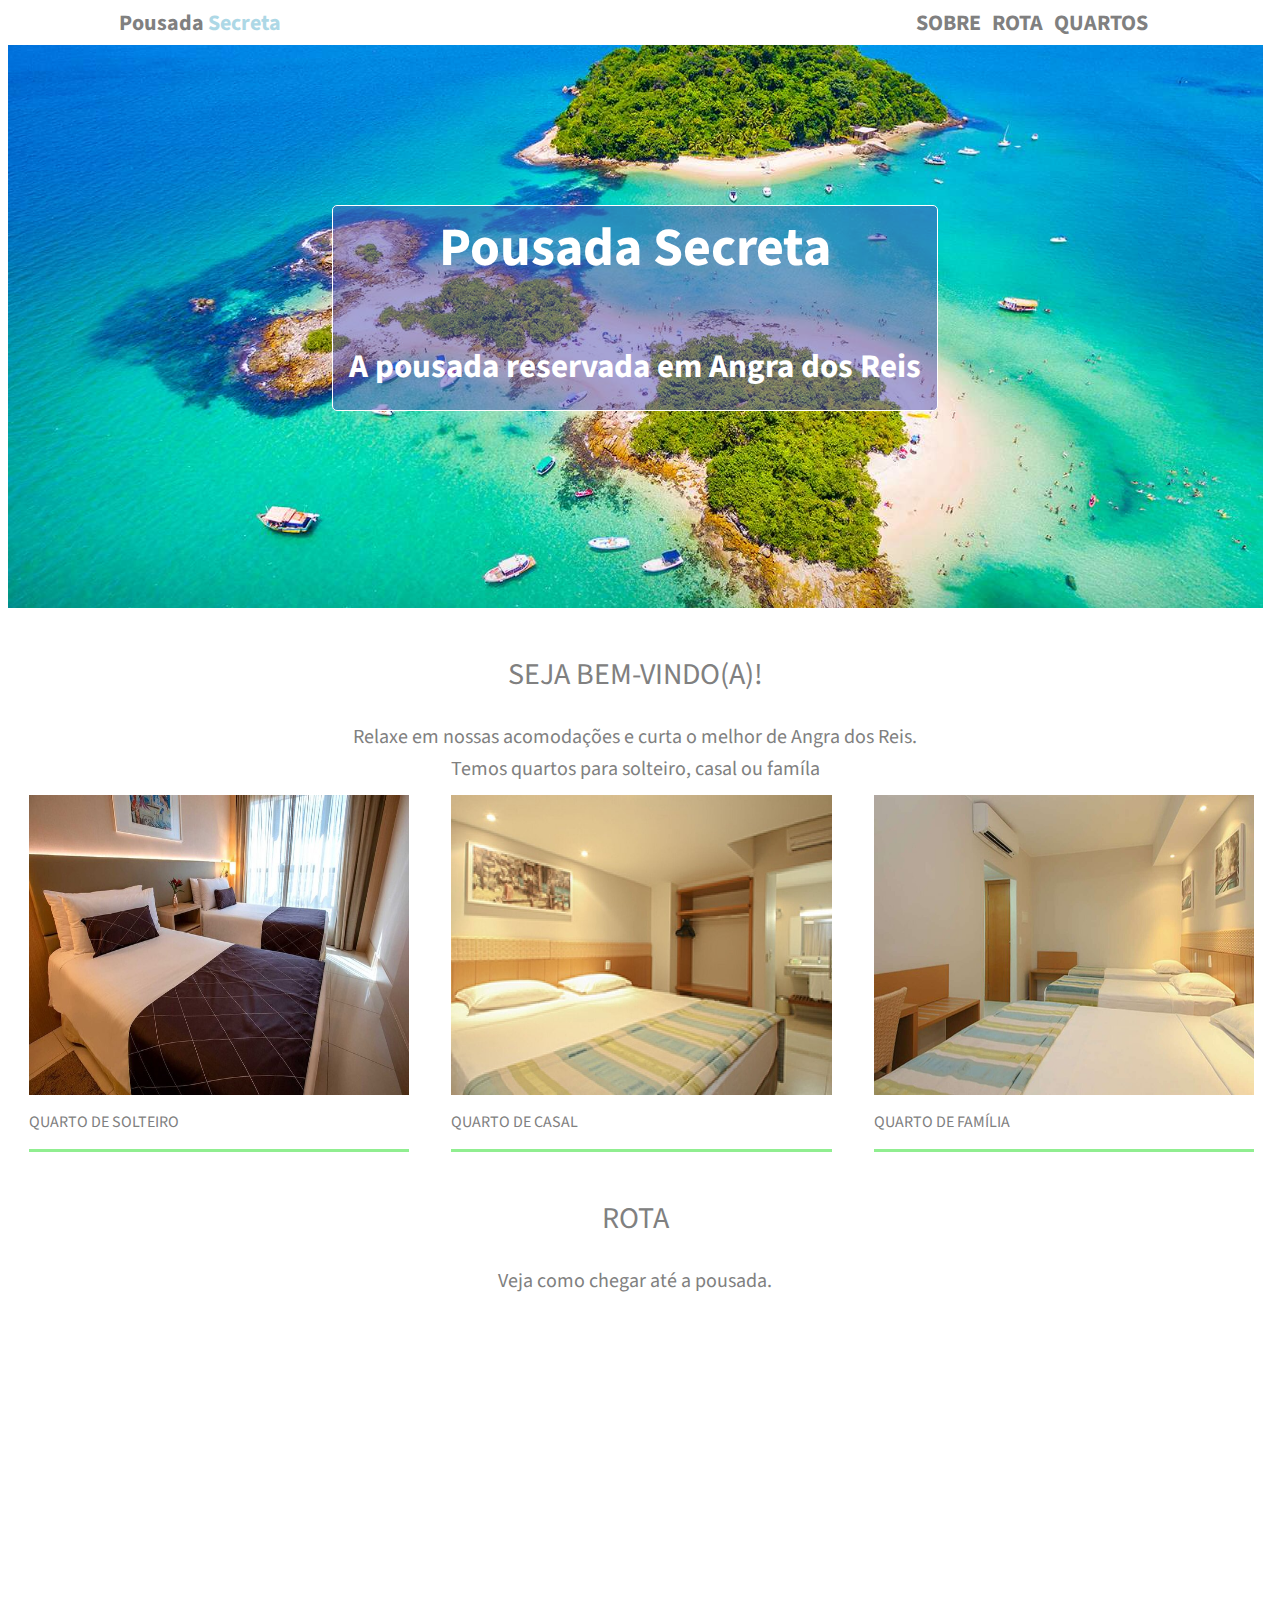
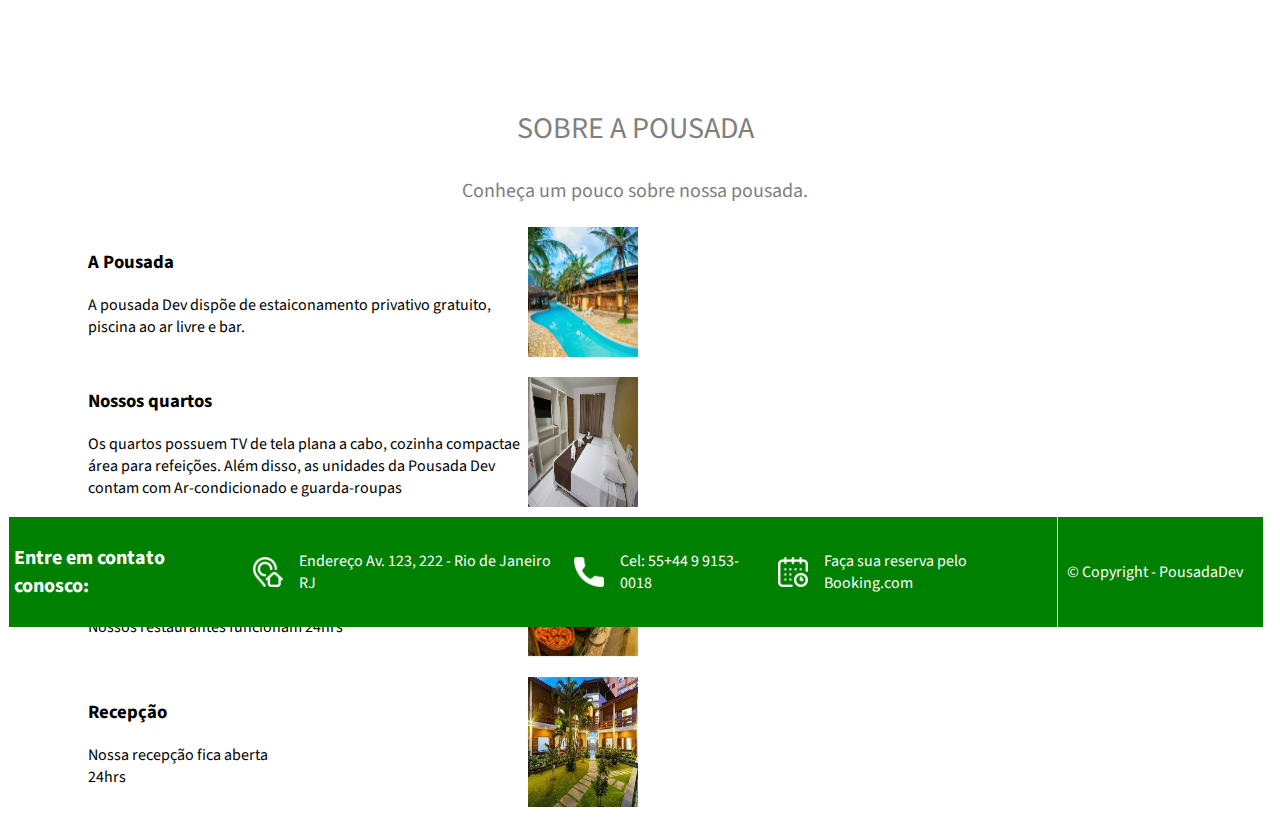
<file: index.html>
<!DOCTYPE html>
<html>
<head>
	<title>Pousada Secreta</title>
	<meta charset="utf-8">
	<link rel="stylesheet" type="text/css" href="css\estilo.css">
	<link rel="stylesheet" href="https://fonts.googleapis.com/css2?family=Source+Sans+Pro:ital,wght@0,200;0,300;0,400;0,600;0,700;0,900;1,200;1,300;1,400;1,600;1,700;1,900&display=swap" />
</head>
<body>
	<div class="container-principal">
	<div class="container-topo">		
		<div class="container-topo menu">
			<a 
			  class="link-topo" href="index.html">Pousada <span>Secreta</span>
			</a>						
				<div class="container-topo itens">
					<a class="link-topo" href="index.html#sobre">SOBRE</a>
					<a class="link-topo" href="index.html#rota">ROTA</a>
					<a class="link-topo" href="quartos.html">QUARTOS</a>				
			</div> <!-Aqui termina itens->			
		</div> <!-Aqui termina menu->
	</div> <!- Aqui terminar container-topo->

	<div class="primeira-divisao">
				<div class="titulo">		
				<h2>Pousada Secreta</h2>
				<p>A pousada reservada em Angra dos Reis</p>		
			</div> <!-Aqui termina o titulo->
		</div> <!-Aqui termina primeira divisão->		
			
			<div class="titulos">
				<h2>SEJA BEM-VINDO(A)!</h2>
				<p>Relaxe em nossas acomodações e curta o melhor de Angra dos Reis.</p>
				<p>Temos quartos para solteiro, casal ou famíla</p>
			</div> <!-Aqui termina o titulo-bemvindo->

		<div class="container-imagens">
				<div class="container-imagens imagem1">
					<img src="assets/quarto-solteiro1.jpg" alt="Quarto de Solteiro" title="Quarto de Solteiro">
					<a href="quartos.html#solteiro">		
					    <p>QUARTO DE SOLTEIRO</p>
					</a>

				</div><!-Aqui termina imagem1->
					<div class="container-imagens imagem1">
						<img src="assets/quarto-casal1.jpg" alt="Quarto de Casal" title="Quarto de Casal">
						<a href="quartos.html#casal">
					      <p>QUARTO DE CASAL</p>
						</a>
				</div><!-Aqui termina imagem2->

					<div class="container-imagens imagem1">
						<img src="assets/quarto-familia1.jpg" alt="Quarto de Família" title="Quarto de Família">
						<a href="quartos.html#familia">
					      <p>QUARTO DE FAMÍLIA</p>
						</a>
				</div><!-Aqui termina imagem3->

		</div><!-Aqui termina container-imagens->

			<div id="rota" class="titulos">
				<h2>
				   ROTA
				</h2>

				<p>
				   Veja como chegar até a pousada.
				</p>	
			</div><!-Aqui termina rota->
							
			<div id="container-mapa">	
				<iframe
				    src="https://www.google.com/maps/embed?pb=!1m14!1m8!1m3!1d14692.471710812997!2d-43.3641911!3d-22.9826906!3m2!1i1024!2i768!4f13.1!3m3!1m2!1s0x0%3A0x539cb07246f0e38d!2sVia%20Parque%20Shopping!5e0!3m2!1spt-BR!2sbr!4v1612707978931!5m2!1spt-BR!2sbr" width="100%" height="350" frameborder="0" style="border:0" allowfullscreen>									
				</iframe>
			</div><!-Aqui terminar iframe->
							
			<div id="sobre" class="titulos">
				<h2>
				   SOBRE A POUSADA
				</h2>

				<p>
				   Conheça um pouco sobre nossa pousada.
				</p>

				</div><!-Aqui terminar o sobre->
	
			<div class="container-apresentacao">
				<div class="container-apresentacao pousada">
					<div>
						<h3>
							A Pousada
						</h3>
						<p>
							A pousada Dev dispõe de estaiconamento privativo gratuito, piscina ao ar livre e bar.
						</p>											
					</div>
					<img src="assets/img1.jpg">
				</div>
				
				<div class="container-apresentacao quartos">
					<div>
						<h3>
							Nossos quartos
						</h3>
						<p>
							Os quartos possuem TV de tela plana a cabo, cozinha compactae área para refeições. Além disso, as unidades da 	Pousada Dev contam com Ar-condicionado e guarda-roupas
						</p>											
					</div>
						<img src="assets/img2.jpg">
				</div>

				<div class="container-apresentacao alimentacao">
					<div>
						<h3>
							Alimentação
						</h3>
						<p>
							A pousada serve café da manhã em estilo continental ou buffet. Nossos restaurantes funcionam 24hrs
						</p>											
					</div>
						<img src="assets/img3.jpg">
				</div>

				<div class="container-apresentacao recepcao">
					<div>
						<h3>
							Recepção
						</h3>
						<p>
							Nossa recepção fica aberta 24hrs
						</p>											
					</div>
						<img src="assets/img5.jpg">
				</div>									
			</div><!- Aqui terminar container apresentação->

			<div id="rodape" class="rodape">
				<div class="rodape contato">
					<div class="rodape conteudo">
						<h4>Entre em contato conosco:</h4>					
						<img src="assets/icones/endereco.png" alt="Ícone endereco" title="Ícone endereco"/>
						<a target="_blank" href="https://goo.gl/maps/wPAS58QxiTopxK6w7">						
						 <p>
					   		Endereço Av. 123, 222 - Rio de Janeiro RJ
						</p> 
						</a>					
					<img src="assets/icones/telefone.png" alt="Ícone telefone" title="Ícone telefone"/>
					<p>
          				Cel: 55+44 9 9153-0018
        			</p>				
				<img src="assets/icones/calendario.png" alt="Ícone calendario" title="Ícone calendario"/>
				<a target="_blank" href="https://www.booking.com/searchresults.pt-br.html?aid=375635;label=msn-wLZ0m4wRNI00wFHQAaaO3w-79920787059858%3Atikwd-79920803013016%3Aaud-808219487%3Aloc-20%3Aneo%3Amte%3Adec%3Aqsbooking;sid=9ca5cbe6c9db71b34b98c0738ea780f4;dest_id=-666610;dest_type=city&">       			
		        <p>
         			Faça sua reserva pelo Booking.com
        		</p>
        		</a>
        		</div>        	
				</div>	
				<div class="rodape copy">
        		<p>© Copyright - PousadaDev</p>
      		</div>	
			</div><!-Aqui termina rodapé->		
	</div> <!-Aqui termina container principal->
		
</body>
</html>
</file>
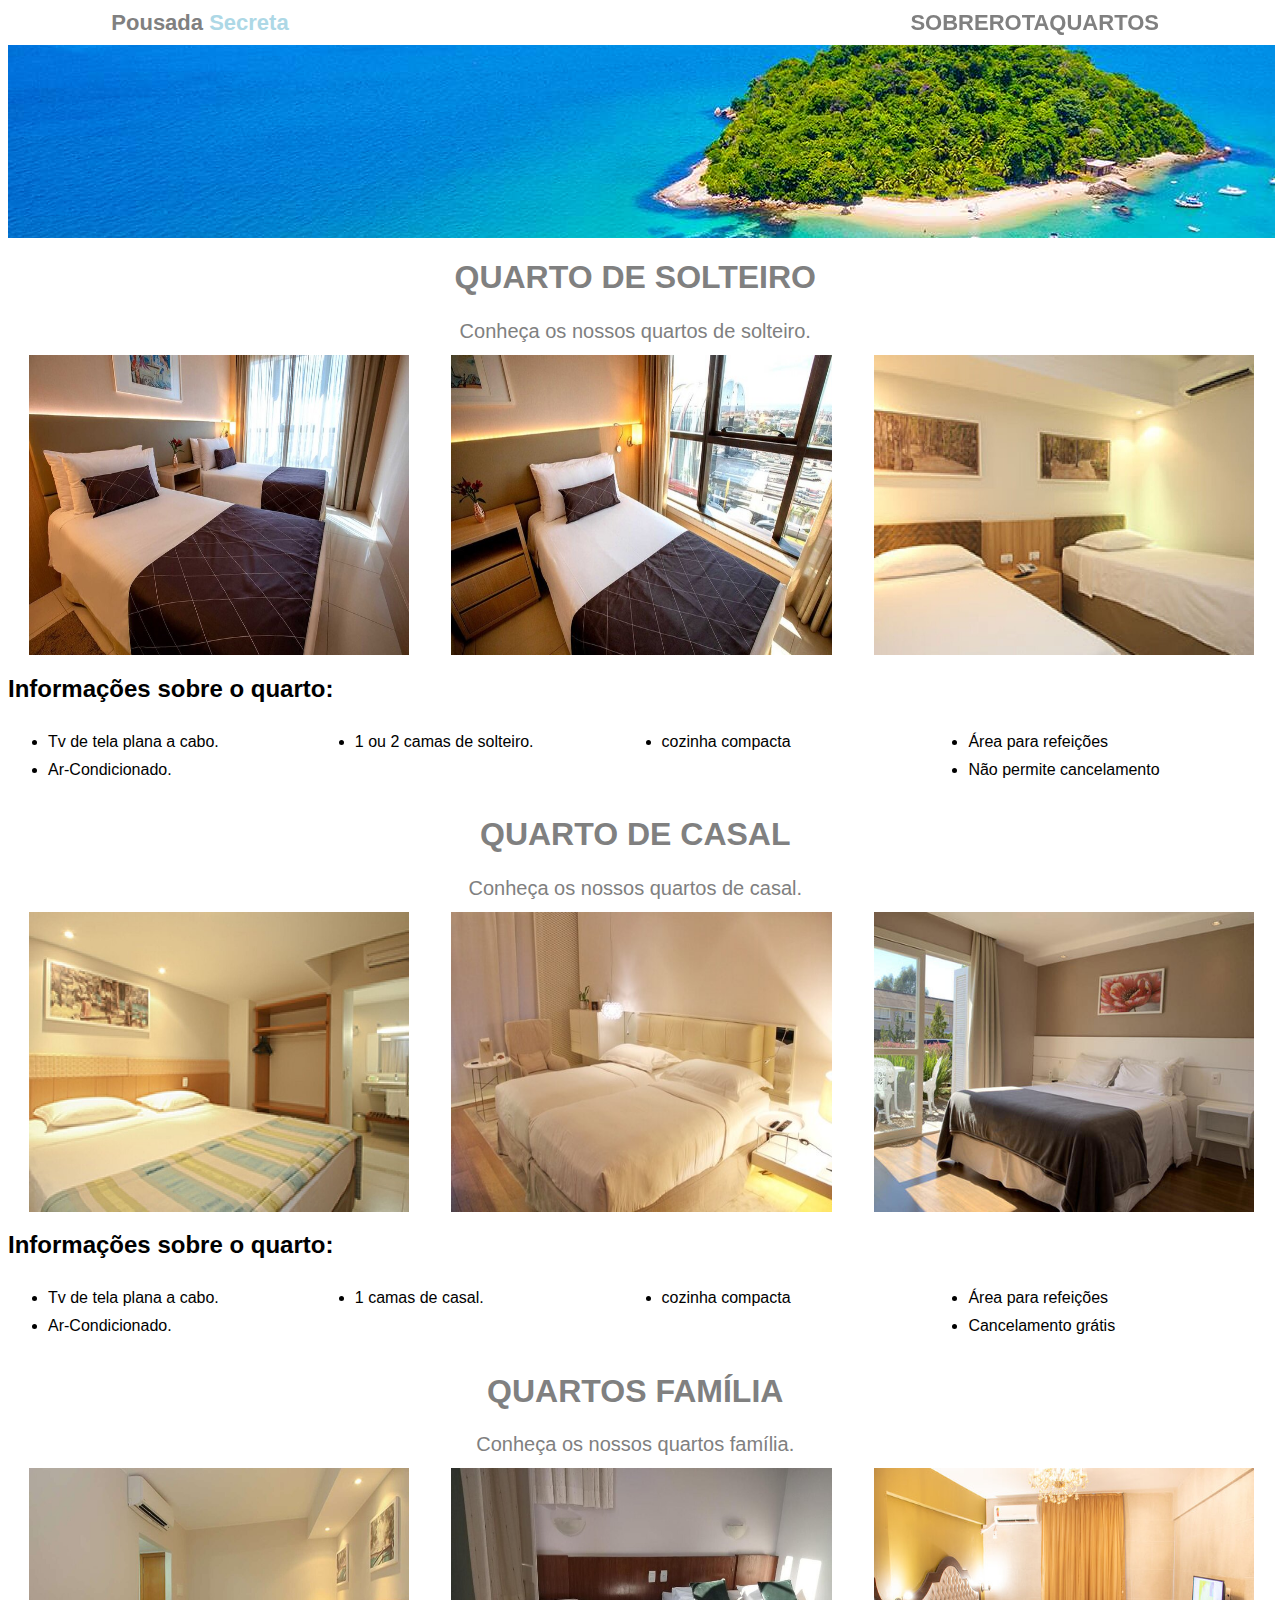
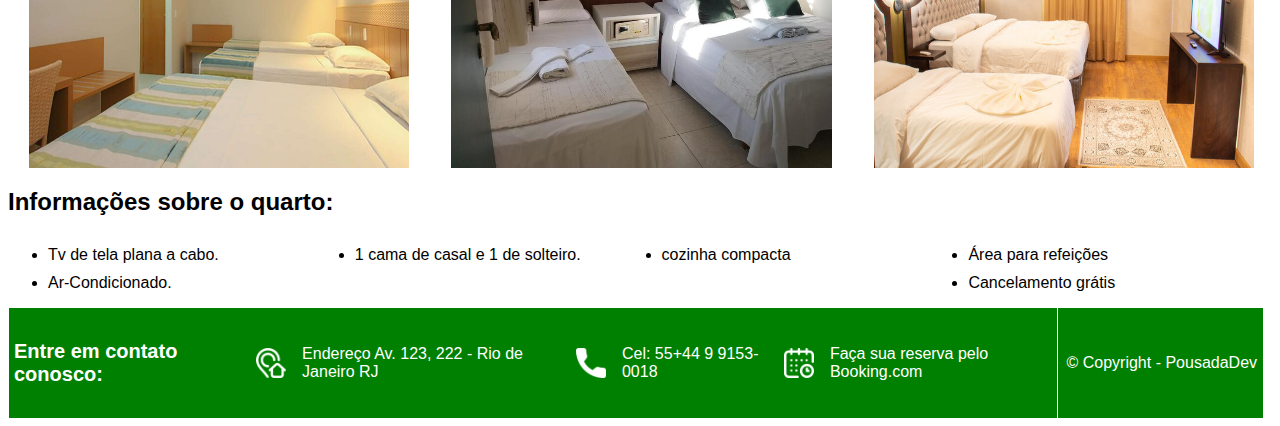
<file: quartos.html>
<!DOCTYPE html>
<html>
<head>
	<link rel="stylesheet" type="text/css" href="css\estilo.css">
	<meta charset="utf-8">
	<title>Quartos - Pousada Secreta</title>
</head>
<body>
<div class="container-principal">
	<div class="container-topo">		
		<div class="container-topo menu">
			<a class="link-topo" href="index.html">Pousada <span>Secreta</span>	</a>					
				<div class="container-topo itens">
					<a class="link-topo" href="index.html#sobre">SOBRE</a>
					<a class="link-topo" href="index.html#rota">ROTA</a>
					<a class="link-topo" href="quartos.html">QUARTOS</a>				
			</div> <!-Aqui termina container-topo itens->			
		</div> <!-Aqui termina container-topo-menu->
	</div> <!- Aqui terminar container-topo->
		
		<div class="imgfundo">
			
		</div>
			<div id="solteiro" class="titulos">
				<h1>QUARTO DE SOLTEIRO</h1>
				<p>Conheça os nossos quartos de solteiro.</p>
			</div>
			<div class="container-imagens">				
					<div class="container-imagens imagem1">
						<img src="assets/quarto-solteiro1.jpg" alt="Quarto de Solteiro" title="Quarto de Solteiro">
					</div>
					<div class="container-imagens imagem1">
						<img src="assets/quarto-solteiro2.jpg" alt="Quarto de Solteiro" title="Quarto de Solteiro">
					</div>
					<div class="container-imagens imagem1">
						<img src="assets/quarto-solteiro3.jpg" alt="Quarto de Solteiro" title="Quarto de Solteiro">
					</div>
				</div>
				<div class="listaQuartos">
					
						<h2>Informações sobre o quarto:</h2>				
					
						<ul class="quarto-informacoes">
							<li>Tv de tela plana a cabo.</li>
							<li> 1 ou 2 camas de solteiro.</li>
							<li> cozinha compacta</li>
							<li>Área para refeições</li>
							<li>Ar-Condicionado.</li>
							<li>Não permite cancelamento</li>
						</ul>
					
				</div>

				<div id="casal" class="titulos">
				<h1>QUARTO DE CASAL</h1>
				<p>Conheça os nossos quartos de casal.</p>
			</div>
			<div class="container-imagens">				
					<div class="container-imagens imagem1">
						<img src="assets/quarto-casal1.jpg" alt="Quarto de Solteiro" title="Quarto de Solteiro">
					</div>
					<div class="container-imagens imagem1">
						<img src="assets/quarto-casal2.jpg" alt="Quarto de Solteiro" title="Quarto de Solteiro">
					</div>
					<div class="container-imagens imagem1">
						<img src="assets/quarto-casal3.jpg" alt="Quarto de Solteiro" title="Quarto de Solteiro">
					</div>
				</div>
				
				<div class="listaQuartos">
					
					<h2>Informações sobre o quarto:</h2>
									
						<ul class="quarto-informacoes">
							<li>Tv de tela plana a cabo.</li>
							<li>1 camas de casal.</li>
							<li>cozinha compacta</li>
							<li>Área para refeições</li>
							<li>Ar-Condicionado.</li>
							<li>Cancelamento grátis</li>
						</ul>
					
				</div>

				<div id="familia" class="titulos">
				<h1>QUARTOS FAMÍLIA</h1>
				<p>Conheça os nossos quartos família.</p>
			</div>
			<div class="container-imagens">				
					<div class="container-imagens imagem1">
						<img src="assets/quarto-familia1.jpg" alt="Quarto de Casal" title="Quarto de Casal">
					</div>
					<div class="container-imagens imagem1">
						<img src="assets/quarto-familia2.jpg" alt="Quarto de Casal" title="Quarto de Casal">
					</div>
					<div class="container-imagens imagem1">
						<img src="assets/quarto-familia3.jpg" alt="Quarto de Casal" title="Quarto de Casal">
					</div>
				</div>
				<div class="listaQuartos">				
						
						<h2>Informações sobre o quarto:</h2>

						<ul class="quarto-informacoes">
							<li>Tv de tela plana a cabo.</li>
							<li>1 cama de casal e 1 de solteiro.</li>
							<li>cozinha compacta</li>
							<li>Área para refeições</li>
							<li>Ar-Condicionado.</li>
							<li>Cancelamento grátis</li>
						</ul>
					
				</div>

		<div id="rodape" class="rodape">
			<div class="rodape contato">
				<div class="rodape conteudo">
					<h4>Entre em contato conosco:</h4>					
					<img src="assets/icones/endereco.png" alt="Ícone endereco" title="Ícone endereco"/>
					<a target="_blank" href="https://goo.gl/maps/wPAS58QxiTopxK6w7">
						 <p>Endereço Av. 123, 222 - Rio de Janeiro RJ</p>
						</a>					
					<img src="assets/icones/telefone.png" alt="Ícone telefone" title="Ícone telefone"/>
					<p>Cel: 55+44 9 9153-0018</p>				
					<img src="assets/icones/calendario.png" alt="Ícone calendario" title="Ícone calendario"/>
					<a target="_blank" href="https://www.booking.com/searchresults.pt-br.html?aid=375635;label=msn-wLZ0m4wRNI00wFHQAaaO3w-79920787059858%3Atikwd-79920803013016%3Aaud-808219487%3Aloc-20%3Aneo%3Amte%3Adec%3Aqsbooking;sid=9ca5cbe6c9db71b34b98c0738ea780f4;dest_id=-666610;dest_type=city&">
		        	<p>Faça sua reserva pelo Booking.com</p>
        			</a>
        		</div>
				</div>
				<div class="rodape copy">
        		<p>© Copyright - PousadaDev</p>
      		</div>	
		</div><!-Aqui termina rodapé->
</div> <!- Aqui termina container principal->
</body>
</html>
</file>
